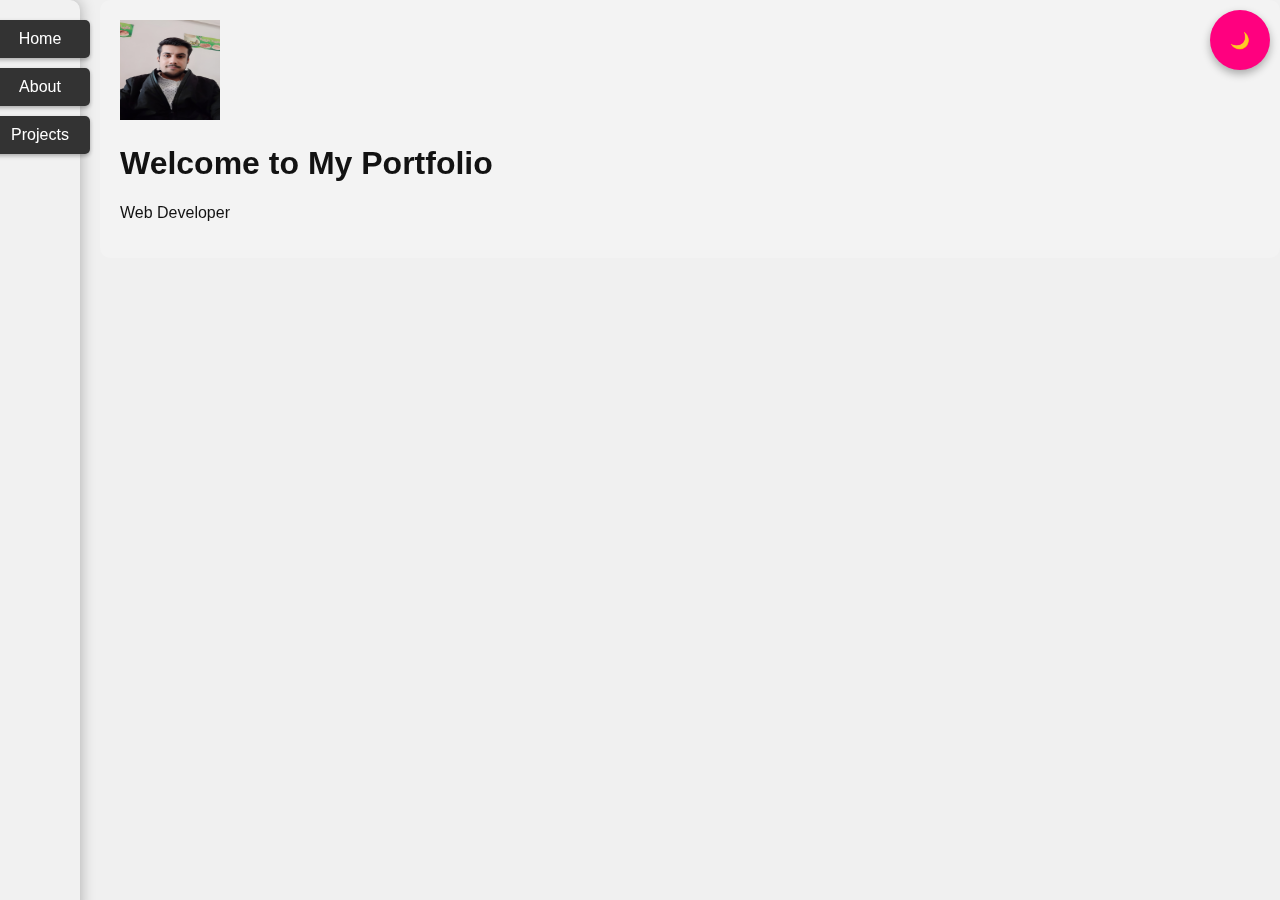
<file: index.html>
<!DOCTYPE html>
<html lang="en">
<head>
    <meta charset="UTF-8">
    <meta name="viewport" content="width=device-width, initial-scale=1.0">
    <title>Personal Portfolio</title>
    <link rel="stylesheet" href="styles.css">
</head>
<body>
    <div class="sidebar">
        <a href="index.html" class="sidebar-btn">Home</a>
        <a href="about.html" class="sidebar-btn">About</a>
        <a href="projects.html" class="sidebar-btn">Projects</a>
    </div>
    <div class="toggle-mode">🌙</div>
    <div class="content">
        <header>
            <img src="profile.jpg" alt="Profile Picture" class="profile-pic">
            <h1>Welcome to My Portfolio</h1>
            <p>Web Developer</p>
        </header>
    </div>
    <script src="script.js"></script>
</body>
</html>
</file>
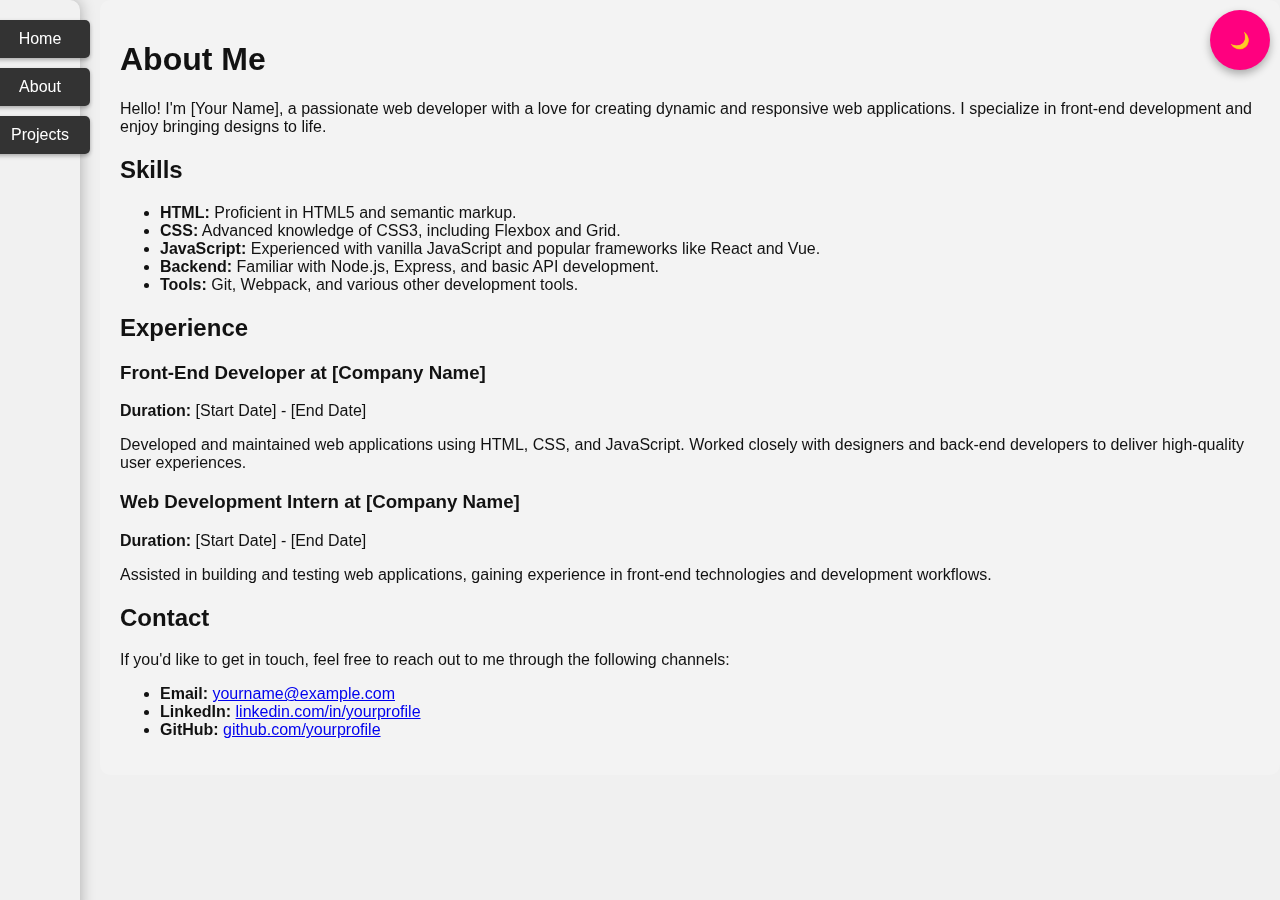
<file: about.html>
<!DOCTYPE html>
<html lang="en">
<head>
    <meta charset="UTF-8">
    <meta name="viewport" content="width=device-width, initial-scale=1.0">
    <title>About - Personal Portfolio</title>
    <link rel="stylesheet" href="styles.css">
</head>
<body>
    <div class="sidebar">
        <a href="index.html" class="sidebar-btn">Home</a>
        <a href="about.html" class="sidebar-btn">About</a>
        <a href="projects.html" class="sidebar-btn">Projects</a>
    </div>
    <div class="toggle-mode">🌙</div>
    <div class="content">
        <header>
            <h1>About Me</h1>
            <p>Hello! I'm [Your Name], a passionate web developer with a love for creating dynamic and responsive web applications. I specialize in front-end development and enjoy bringing designs to life.</p>
        </header>

        <section class="about-section">
            <h2>Skills</h2>
            <ul>
                <li><strong>HTML:</strong> Proficient in HTML5 and semantic markup.</li>
                <li><strong>CSS:</strong> Advanced knowledge of CSS3, including Flexbox and Grid.</li>
                <li><strong>JavaScript:</strong> Experienced with vanilla JavaScript and popular frameworks like React and Vue.</li>
                <li><strong>Backend:</strong> Familiar with Node.js, Express, and basic API development.</li>
                <li><strong>Tools:</strong> Git, Webpack, and various other development tools.</li>
            </ul>
        </section>

        <section class="about-section">
            <h2>Experience</h2>
            <div class="experience-item">
                <h3>Front-End Developer at [Company Name]</h3>
                <p><strong>Duration:</strong> [Start Date] - [End Date]</p>
                <p>Developed and maintained web applications using HTML, CSS, and JavaScript. Worked closely with designers and back-end developers to deliver high-quality user experiences.</p>
            </div>
            <div class="experience-item">
                <h3>Web Development Intern at [Company Name]</h3>
                <p><strong>Duration:</strong> [Start Date] - [End Date]</p>
                <p>Assisted in building and testing web applications, gaining experience in front-end technologies and development workflows.</p>
            </div>
        </section>

        <section class="about-section">
            <h2>Contact</h2>
            <p>If you'd like to get in touch, feel free to reach out to me through the following channels:</p>
            <ul>
                <li><strong>Email:</strong> <a href="mailto:yourname@example.com">yourname@example.com</a></li>
                <li><strong>LinkedIn:</strong> <a href="https://www.linkedin.com/in/yourprofile" target="_blank">linkedin.com/in/yourprofile</a></li>
                <li><strong>GitHub:</strong> <a href="https://github.com/yourprofile" target="_blank">github.com/yourprofile</a></li>
            </ul>
        </section>
    </div>
    <script src="script.js"></script>
</body>
</html>
</file>
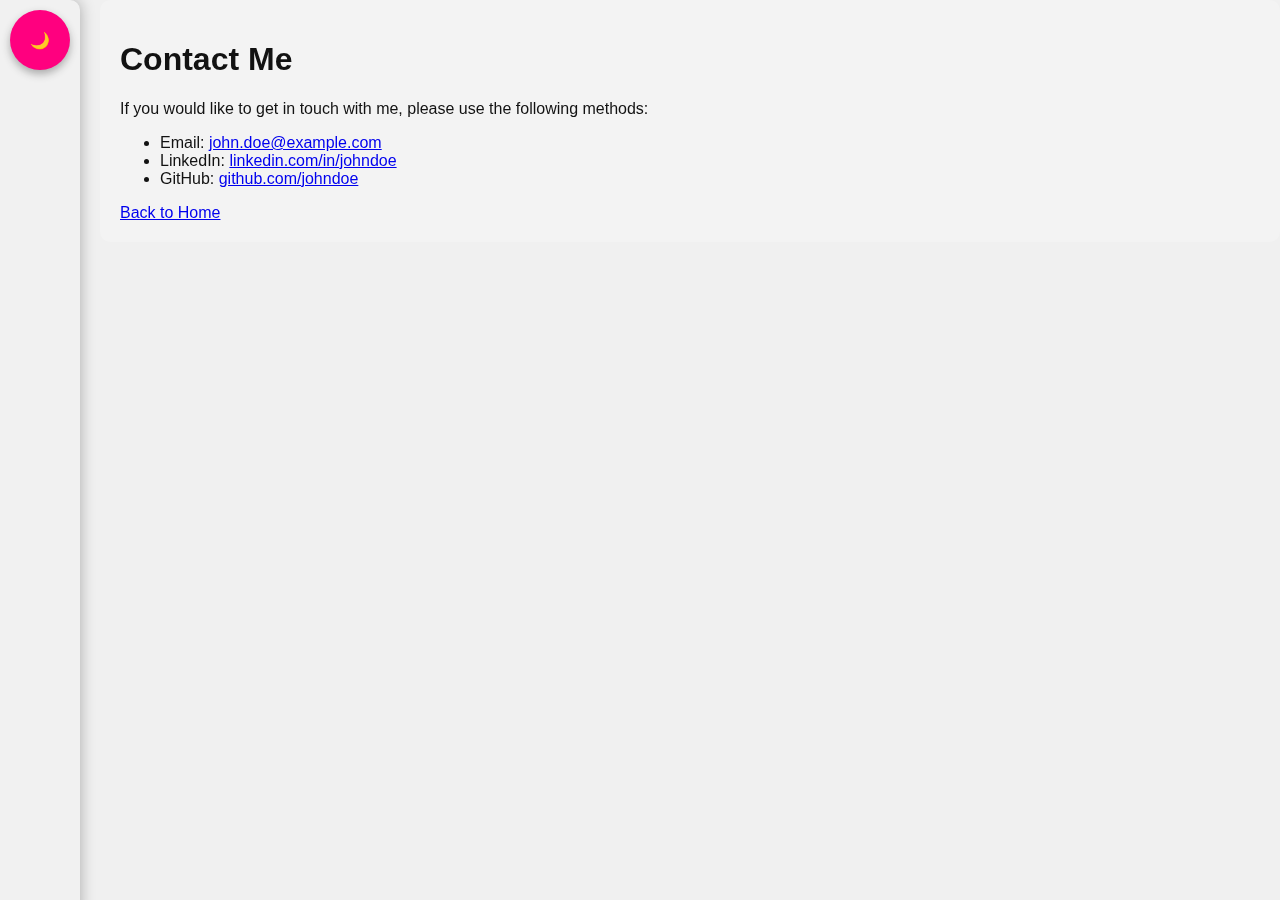
<file: contact.html>
<!DOCTYPE html>
<html lang="en">
<head>
    <meta charset="UTF-8">
    <meta name="viewport" content="width=device-width, initial-scale=1.0">
    <title>Contact Me | John Doe</title>
    <link rel="stylesheet" href="styles.css">
</head>
<body class="light-mode">
    <div id="sidebar" class="sidebar">
        <div class="toggle-mode" onclick="toggleMode()">🌙</div>
    </div>
    <div class="content">
        <header>
            <h1>Contact Me</h1>
        </header>
        <section>
            <p>If you would like to get in touch with me, please use the following methods:</p>
            <ul>
                <li>Email: <a href="mailto:john.doe@example.com">john.doe@example.com</a></li>
                <li>LinkedIn: <a href="https://www.linkedin.com/in/johndoe" target="_blank">linkedin.com/in/johndoe</a></li>
                <li>GitHub: <a href="https://github.com/johndoe" target="_blank">github.com/johndoe</a></li>
            </ul>
        </section>
        <a href="index.html" class="btn">Back to Home</a>
    </div>
    <script src="script.js"></script>
</body>
</html>
</file>
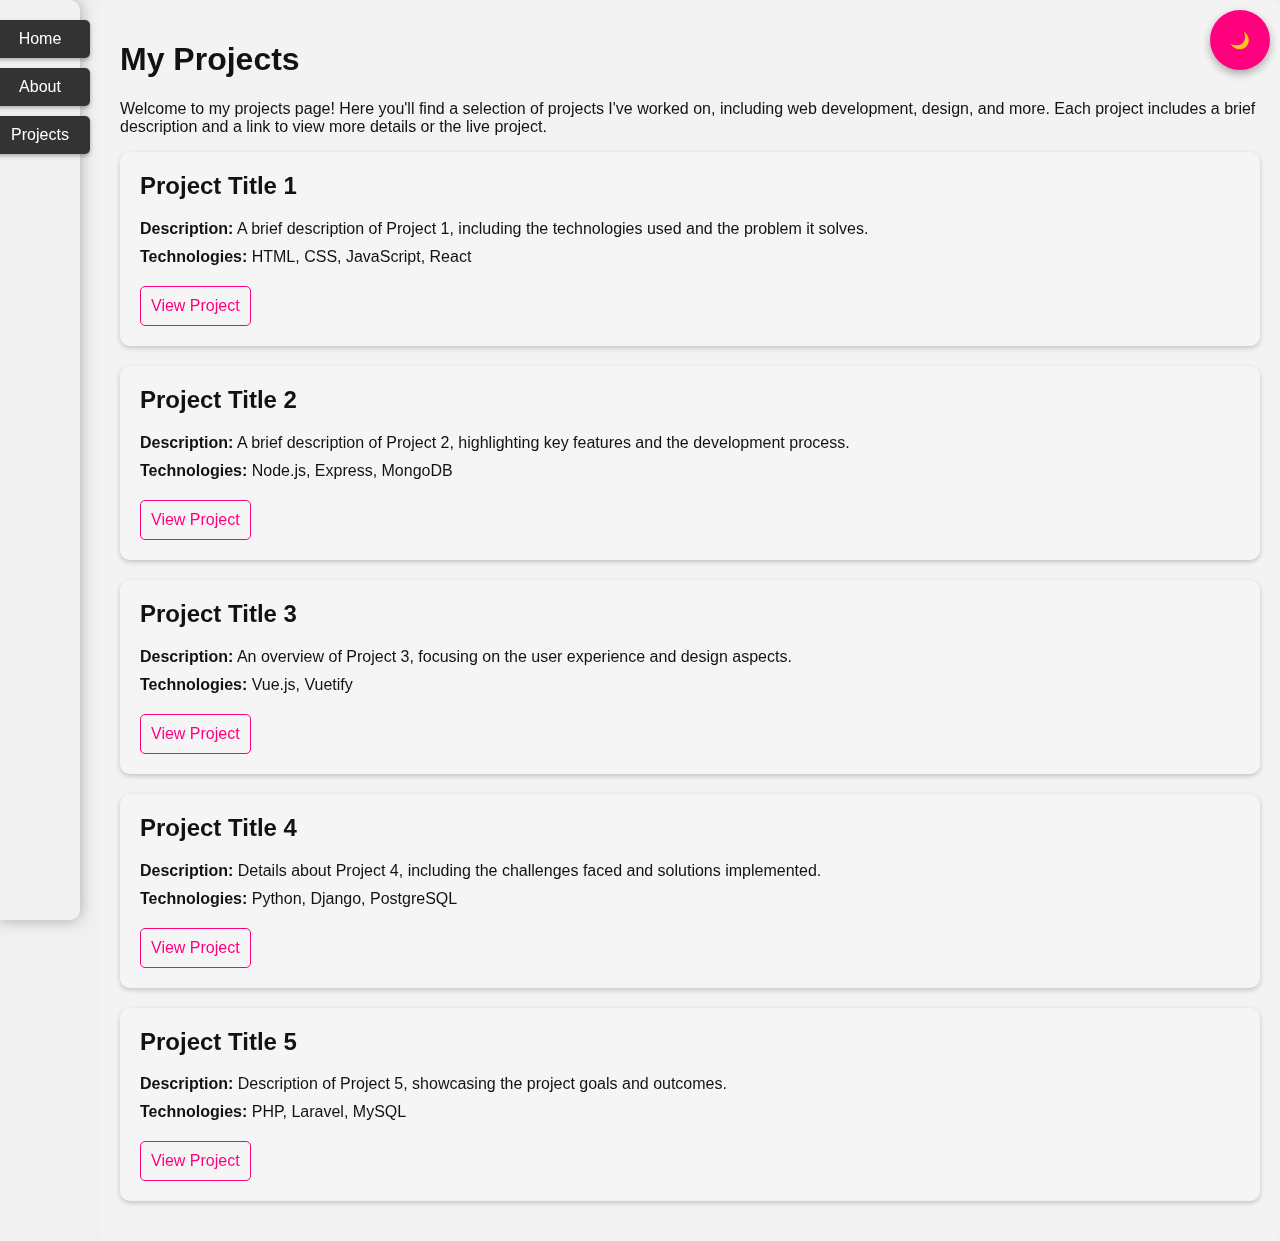
<file: projects.html>
<!DOCTYPE html>
<html lang="en">
<head>
    <meta charset="UTF-8">
    <meta name="viewport" content="width=device-width, initial-scale=1.0">
    <title>Projects - Personal Portfolio</title>
    <link rel="stylesheet" href="styles.css">
</head>
<body>
    <div class="sidebar">
        <a href="index.html" class="sidebar-btn">Home</a>
        <a href="about.html" class="sidebar-btn">About</a>
        <a href="projects.html" class="sidebar-btn">Projects</a>
    </div>
    <div class="toggle-mode">🌙</div>
    <div class="content">
        <h1>My Projects</h1>
        <p>Welcome to my projects page! Here you'll find a selection of projects I've worked on, including web development, design, and more. Each project includes a brief description and a link to view more details or the live project.</p>

        <section class="project-card">
            <h2>Project Title 1</h2>
            <p><strong>Description:</strong> A brief description of Project 1, including the technologies used and the problem it solves.</p>
            <p><strong>Technologies:</strong> HTML, CSS, JavaScript, React</p>
            <a href="#" class="project-link">View Project</a>
        </section>

        <section class="project-card">
            <h2>Project Title 2</h2>
            <p><strong>Description:</strong> A brief description of Project 2, highlighting key features and the development process.</p>
            <p><strong>Technologies:</strong> Node.js, Express, MongoDB</p>
            <a href="#" class="project-link">View Project</a>
        </section>

        <section class="project-card">
            <h2>Project Title 3</h2>
            <p><strong>Description:</strong> An overview of Project 3, focusing on the user experience and design aspects.</p>
            <p><strong>Technologies:</strong> Vue.js, Vuetify</p>
            <a href="#" class="project-link">View Project</a>
        </section>

        <section class="project-card">
            <h2>Project Title 4</h2>
            <p><strong>Description:</strong> Details about Project 4, including the challenges faced and solutions implemented.</p>
            <p><strong>Technologies:</strong> Python, Django, PostgreSQL</p>
            <a href="#" class="project-link">View Project</a>
        </section>

        <section class="project-card">
            <h2>Project Title 5</h2>
            <p><strong>Description:</strong> Description of Project 5, showcasing the project goals and outcomes.</p>
            <p><strong>Technologies:</strong> PHP, Laravel, MySQL</p>
            <a href="#" class="project-link">View Project</a>
        </section>
    </div>
    <script src="script.js"></script>
</body>
</html>
</file>
<file: styles.css>
/* General Styles */
:root {
    --background-light: #f0f0f0;
    --background-dark: #121212;
    --text-light: #121212;
    --text-dark: #e0e0e0;
    --primary: #ff007f;
    --sidebar-bg: rgba(255, 255, 255, 0.1);
    --sidebar-hover: #555;
}

body {
    font-family: Arial, sans-serif;
    margin: 0;
    padding: 0;
    background: var(--background-light);
    color: var(--text-light);
    transition: background 0.3s, color 0.3s;
}

.sidebar {
    position: fixed;
    top: 0;
    left: 0;
    width: 80px;
    height: 100vh;
    background: var(--sidebar-bg);
    border-radius: 0 10px 10px 0;
    backdrop-filter: blur(10px);
    display: flex;
    flex-direction: column;
    align-items: center;
    padding-top: 20px;
    box-shadow: 0 0 15px rgba(0, 0, 0, 0.3);
}

.sidebar-btn {
    display: block;
    padding: 10px;
    margin-bottom: 10px;
    width: 100%;
    text-align: center;
    background-color: #333;
    color: #fff;
    text-decoration: none;
    border-radius: 5px;
    transition: background-color 0.3s ease;
    box-shadow: 0 2px 4px rgba(0, 0, 0, 0.3);
}

.sidebar-btn:hover {
    background-color: var(--sidebar-hover);
}

.toggle-mode {
    position: fixed;
    top: 10px;
    right: 10px;
    width: 60px;
    height: 60px;
    background-color: var(--primary);
    color: #fff;
    display: flex;
    align-items: center;
    justify-content: center;
    border-radius: 50%;
    box-shadow: 0 4px 8px rgba(0, 0, 0, 0.3);
    cursor: pointer;
    transition: all 0.3s ease;
    z-index: 1000;
}

.content {
    margin-left: 100px; /* Adjusted for the sidebar width */
    padding: 20px;
    backdrop-filter: blur(10px);
    background: rgba(255, 255, 255, 0.2);
    border-radius: 10px;
}

/* Dark mode styles */
body.dark-mode {
    background: var(--background-dark);
    color: var(--text-dark);
}

body.light-mode {
    background: var(--background-light);
    color: var(--text-light);
}

/* Project Card Styles */
.project-card {
    background: rgba(255, 255, 255, 0.2);
    border-radius: 10px;
    padding: 20px;
    margin-bottom: 20px;
    box-shadow: 0 2px 5px rgba(0, 0, 0, 0.2);
}

.project-card h2 {
    margin-top: 0;
}

.project-card p {
    margin: 10px 0;
}

.project-link {
    display: inline-block;
    margin-top: 10px;
    text-decoration: none;
    color: var(--primary);
    border: 1px solid var(--primary);
    padding: 10px;
    border-radius: 5px;
    transition: background-color 0.3s, color 0.3s;
}

.project-link:hover {
    background-color: var(--primary);
    color: #fff;
}

.profile-pic {
    width:100px;
    height:100px;
    radius:50%;
}
</file>
